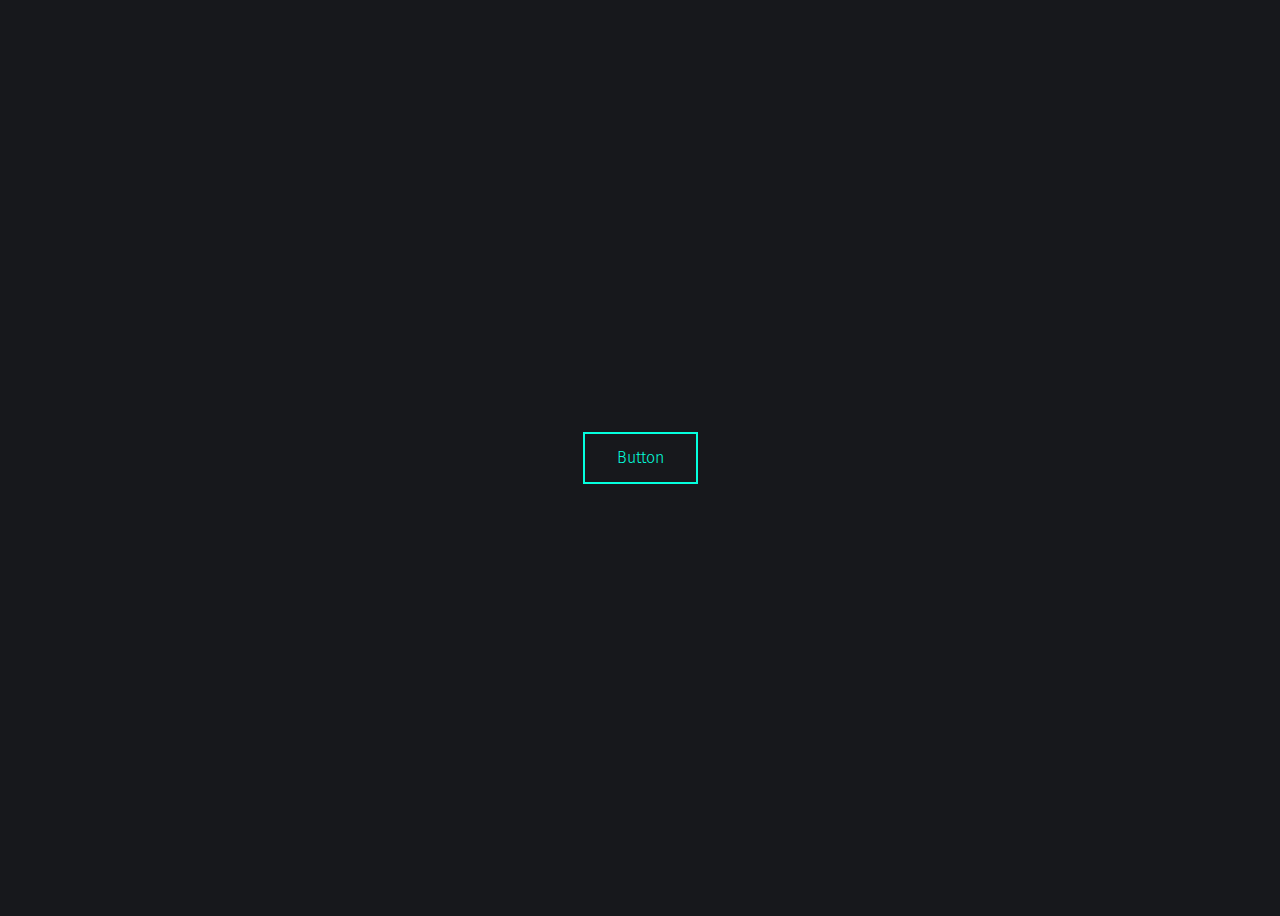
<file: Assignment 3/index.html>
<!DOCTYPE html>
<html>
    <head>
        <link href="https://fonts.googleapis.com/css?family=Fira+Sans:300" rel="stylesheet">
        <link rel="stylesheet" href="style.css">
        <title>Assignmnet 3</title>
    </head>
    <body>
        <div class="button">
            <button class="raise">Button</button>
        </div>
    </body>
</html>
</file>
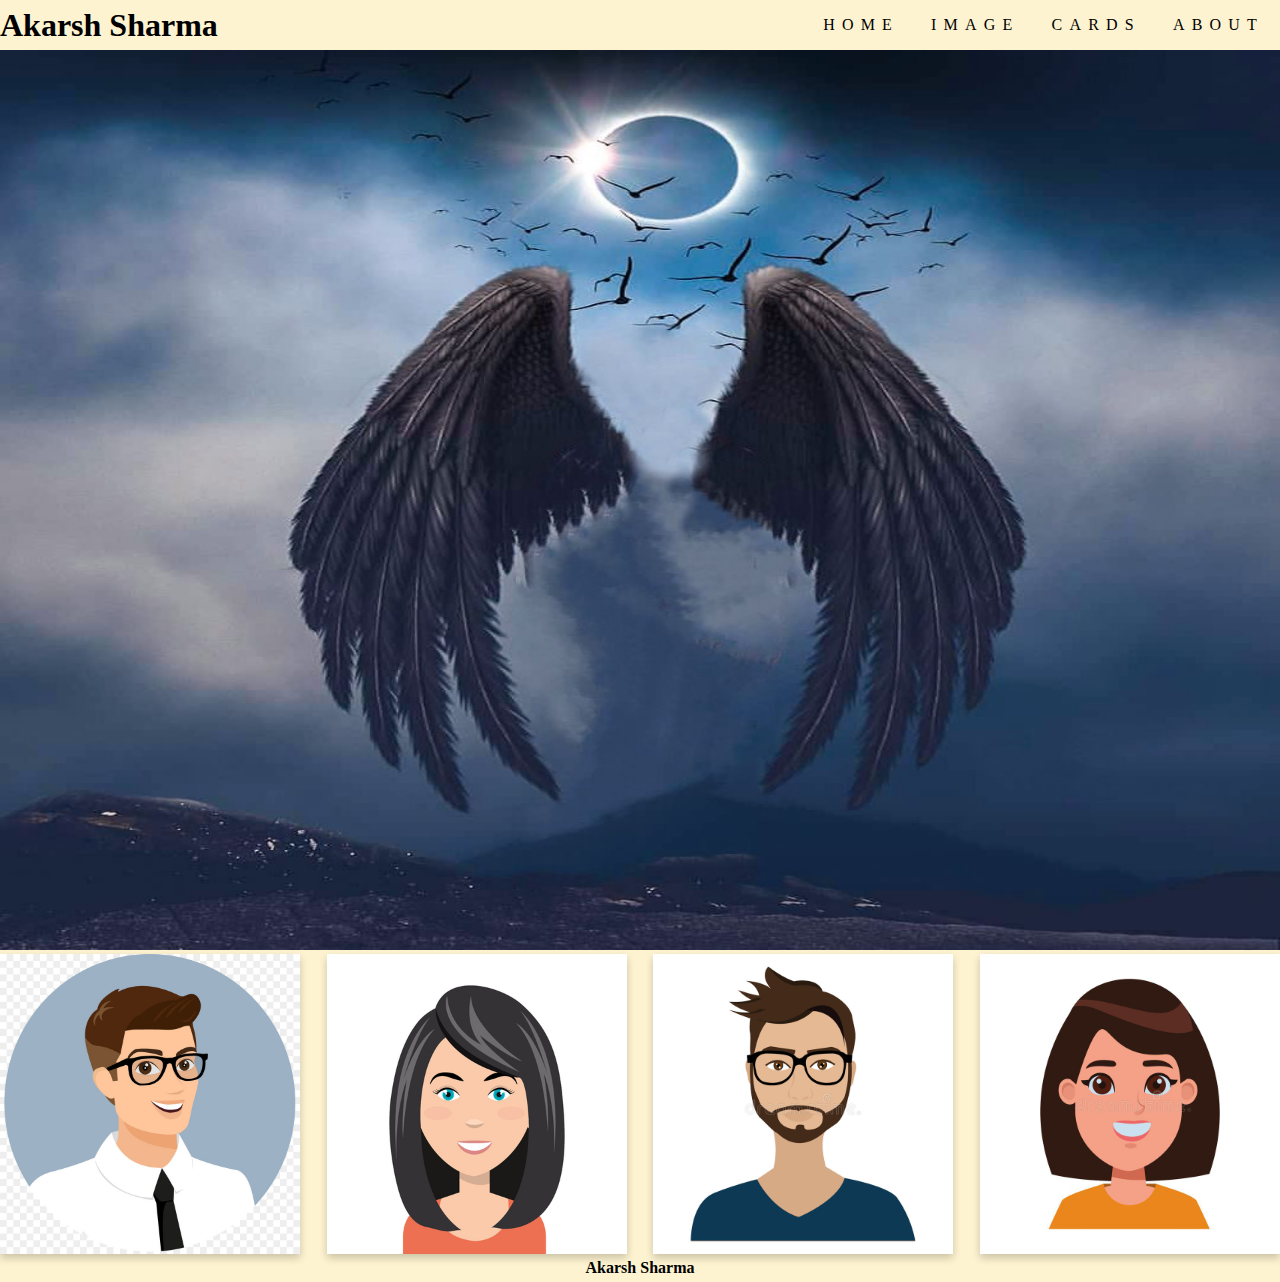
<file: Assignment 2/main.html>
<!DOCTYPE html>
<html>
    <head>
        <link rel="stylesheet" href="style.css">
        <title>Assignment 2</title>
    </head>
    <body>
        
        <!-- Navigation BAR -->
        
        <div class="flex-container">
            <h1>Akarsh Sharma</h1>
            <ul class="navigation">
                <li><a href="#">Home</a></li>
                <li><a href="#bgContainer">Image</a></li>
                <li><a href="#flipCardContainer">Cards</a></li>
                <li><a href="#footerContainer">About</a></li>
            </ul>
        </div>
        
        <!-- Image-->
        
        <div class="bigContainer" id="bigContainer">
            <img src="background.jpg" alt="Background Image" class="bgimg">
        </div>

        <!-- CARDS-->

        <div class="flipCardContainer" id="flipCardContainer">
            <div class="flip-card">
                <div class="flip-card-inner">
                    <div class="flip-card-front">
                        <img src="avatarimage1.jpg" alt="Avatar" id="imgAvatar">
                    </div>
                    <div class="flip-card-back" id="fcb1">
                        <h1>Person 1</h1>
                        <p>Front-end Engineer</p>
                    </div>
                </div>
            </div>

            <div class="flip-card">
                <div class="flip-card-inner">
                    <div class="flip-card-front">
                        <img src="avatarimage3.jpg" alt="Avatar" id="imgAvatar">
                    </div>
                    <div class="flip-card-back" id="fcb2">
                        <h1>Person 2</h1>
                        <p>Back-end Engineer</p>
                    </div>
                </div>
            </div>

            <div class="flip-card">
                <div class="flip-card-inner">
                    <div class="flip-card-front">
                        <img src="avatarimage2.jpg" alt="Avatar" id="imgAvatar">
                    </div>
                    <div class="flip-card-back" id="fcb3">
                        <h1>Person 3</h1>
                        <p>DataBase Engineer</p>
                    </div>
                </div>
            </div>

            <div class="flip-card">
                <div class="flip-card-inner">
                    <div class="flip-card-front">
                        <img src="avatarimage4.jpg" alt="Avatar" id="imgAvatar">
                    </div>
                    <div class="flip-card-back" id="fcb4">
                        <h1>Person 4</h1>
                        <p>Manager</p>
                    </div>
                </div>
            </div>
        </div>

        <!-- About -->
        <div class="footerContainer" id="footerContainer">
            <footer>
                <p>Akarsh Sharma</p>
            </footer>
        </div>
    </body>
</html>
</file>
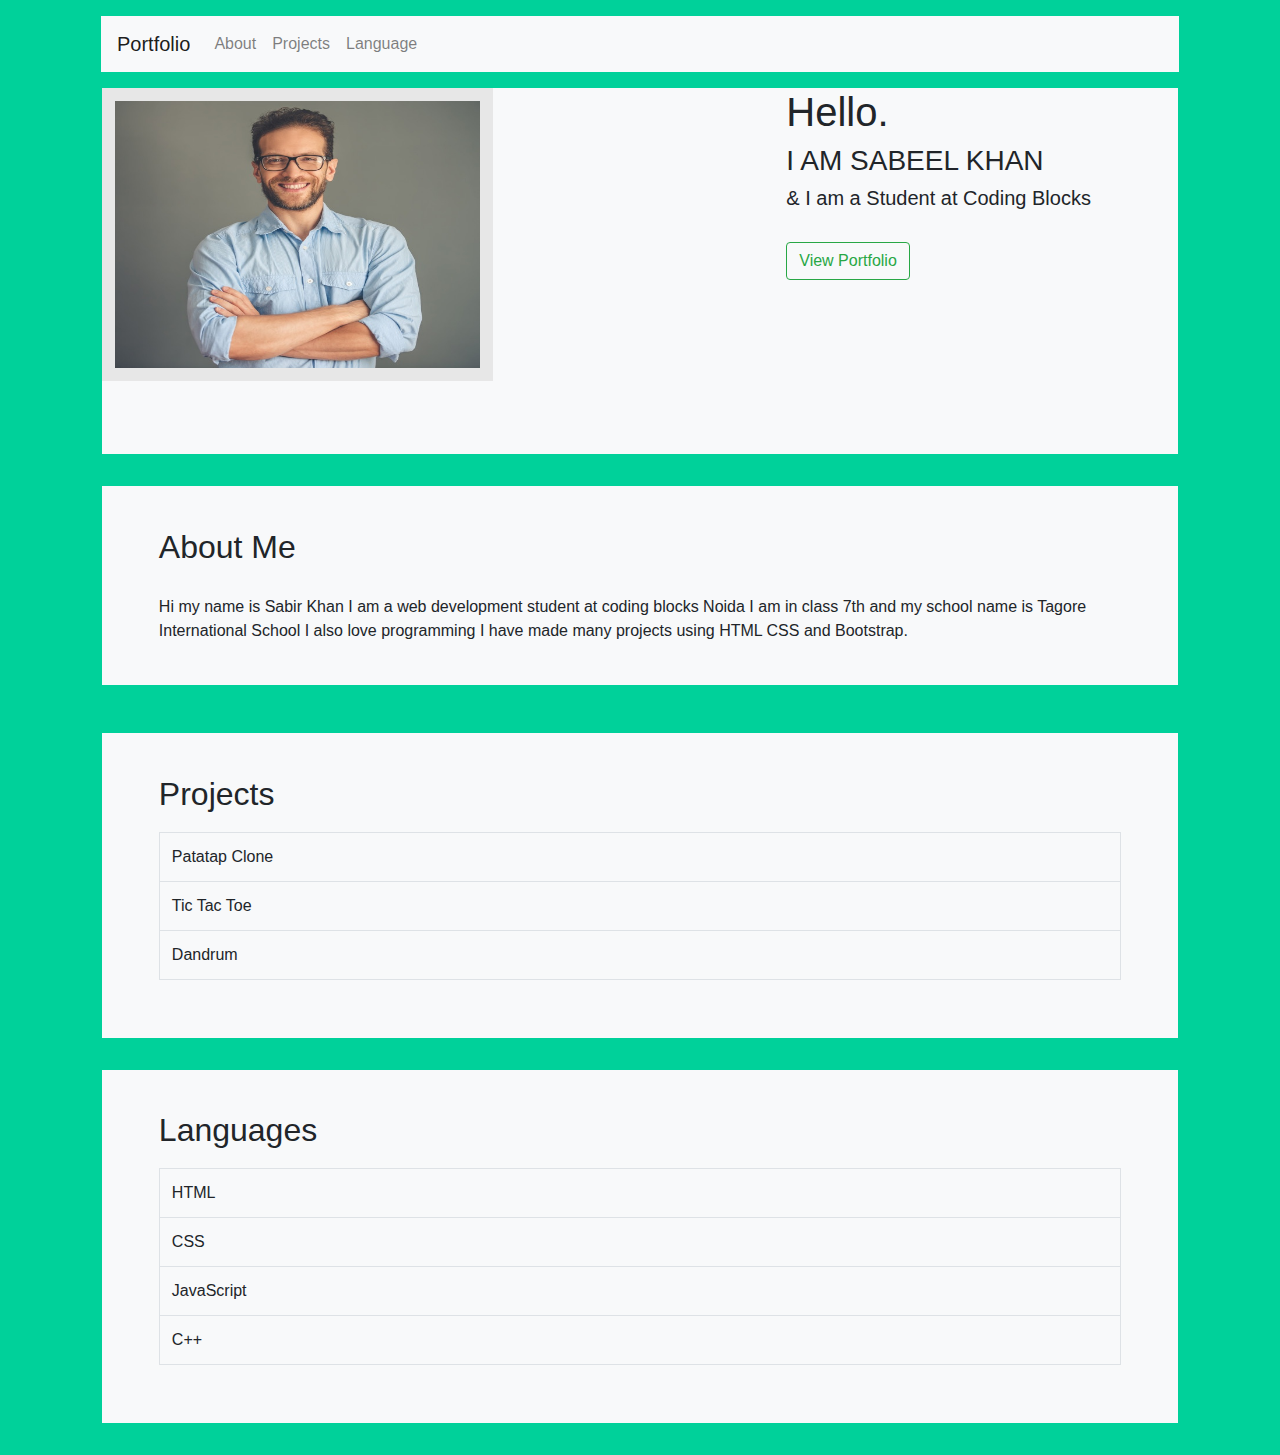
<file: Assignment 4/a.html>
<!DOCTYPE html>
<html lang="en">
<head>
   
    <link rel="stylesheet" href="https://maxcdn.bootstrapcdn.com/bootstrap/4.5.2/css/bootstrap.min.css">
    <script src="https://ajax.googleapis.com/ajax/libs/jquery/3.5.1/jquery.min.js"></script>
    <script src="https://cdnjs.cloudflare.com/ajax/libs/popper.js/1.16.0/umd/popper.min.js"></script>
    <script src="https://maxcdn.bootstrapcdn.com/bootstrap/4.5.2/js/bootstrap.min.js"></script>
    <title>Assignment 4</title>
    <style>
        body{
            background-color: #00d19a; 
        }
        html {
            scroll-behavior: smooth;
        }  
        
        @media screen and (max-width: 600px) {
            #name {
              visibility: hidden;
              clear: both;
              float: left;
              margin: 10px auto 5px 20px;
              width: 0%;
              height:0px;
              display: none;
            }
        }
        @media screen and (min-width: 600px) {
            #xname {
              visibility: hidden;
              clear: both;
              float: left;
              margin: 10px auto 5px 20px;
              width: 0%;
              height:0px;
              display: none;
            }
          }</style>
</head>
<body class="mw-100">
  <!-- navbar  -->
    <div class="container-lg  p-3">
        <div class="navbarContainer container-lg ">
        <nav class="navbar navbar-expand-sm bg-light navbar-light">
            <a class="navbar-brand" href="#name">Portfolio</a>
            <button class="navbar-toggler" type="button" data-toggle="collapse" data-target="#collapsibleNavbar">
            <span class="navbar-toggler-icon"></span>
            </button>
            <div class="collapse navbar-collapse" id="collapsibleNavbar">
            <ul class="navbar-nav">
                <li class="nav-item">
                <a class="nav-link" href="#about">About</a>
                </li>
                <li class="nav-item">
                <a class="nav-link" href="#projects">Projects</a>
                </li>
                <li class="nav-item">
                <a class="nav-link" href="#language">Language</a>
                </li>    
            </ul>
            </div>  
        </nav>
    </div>

    <!-- Name -->

    <div class="container-lg p-3"  >
       
      
      <div class="d-flex flex-row bg-light" id="name">
        <div><img src="img1.jpg" width="60%" height="80%" style="display: block; border-style: solid; border-width: 13px; border-color:rgb(231, 231, 231);"></div>
          <div style="margin-left: 3%; margin-right:3%;">
          <h1>Hello.</h1>
          <h3 class="font-weight-light">I AM SABEEL KHAN</h3>
          <h5 class="font-weight-light">& I am a Student at Coding Blocks</h5><br>
          <button type="button"  class="btn btn-outline-success" style="margin-bottom: 2%;">View Portfolio</button>
        </div>
      </div>
      <div class="d-flex flex-column bg-light"> </div>
    </div>


    <!-- About -->


    <div class="container-lg p-3" id="about">
        <div class="bg-light container-fluid pt-auto" >
            <h2 style="padding: 4% 4% 0% 4%;">About Me</h2>
            <p style="padding: 2% 4% 4% 4%;">Hi my name is Sabir Khan I am a web development student at coding blocks Noida I am in class 7th and my school name is Tagore International School I also love programming I have made many projects using HTML CSS and Bootstrap.</p>
        </div>
    </div>

    <!-- Projects -->

    <div class="container-lg p-3" id="projects">
        <div class="bg-light container-fluid pt-auto" >
            <h2 style="padding: 4% 4% 0% 4%;">Projects</h2>
            <div style="padding: 1% 4% 4% 4%;">
            <table class="table table-bordered" >
                <tbody>
                  <tr>
                    <td>Patatap Clone</td>

                  </tr>
                  <tr>
                    <td>Tic Tac Toe</td>

                  </tr>
                  <tr>
                    <td>Dandrum</td>

                  </tr>
                </tbody>
              </table>
            </div>
        </div>
    </div>


    <!-- Languages -->
    <div class="container-lg p-3" id="language">
        <div class="bg-light container-fluid pt-auto" >
            <h2 style="padding: 4% 4% 0% 4%;">Languages</h2>
            <div style="padding: 1% 4% 4% 4%;">
            <table class="table table-bordered" >
                <tbody>
                  <tr>
                    <td>HTML</td>

                  </tr>
                  <tr>
                    <td>CSS</td>

                  </tr>
                  <tr>
                    <td>JavaScript</td>

                  </tr>
                  <tr>
                    <td>C++</td>

                  </tr>
                </tbody>
              </table>
            </div>
        </div>
    </div>
</body>
</html>
</file>
<file: Assignment 3/style.css>
.raise:hover {
    box-shadow: 0 0.5em 0.5em -0.4em var(--hover);
    transform: translateY(-0.25em);
  }
  
  .raise {
      --color: #04ffde;
      --hover: #ff951c;
    }
    button {
      background: none;
      border: 2px solid;
      font: inherit;
      line-height: 1;
      margin: 0.5em;
      padding: 1em 2em;
      
      cursor: pointer;
   
    }
  
    body {
      color: #fff;
      background: #17181c;
      font: 300 1em "Fira Sans", sans-serif;
      justify-content: center;
      align-content: center;
      align-items: center;
      text-align: center;
      min-height: 100vh;
      display: flex;
    }
    
  button {
      color: var(--color);
      transition: 0.25s;
    }
    button:hover, button:focus {
      border-color: var(--hover);
      color: var(--hover);
    }
</file>
<file: Assignment 2/style.css>
.flex-container {
    display: flex;
    justify-content: space-between;
    align-items: center;
    background: rgb(253, 243, 208);
}

.navigation {
    display: flex;
}

.navigation a {
    display: block;
    padding: 1em;
    color: rgb(0, 0, 0);
}html{
    scroll-behavior: smooth;
}
* {padding: 0; margin: 0; }
body{
    background: rgb(253, 243, 208);
}
.flex-container  {
  display: flex;
  justify-content: space-between;
  align-items: center;
      background: rgb(253, 243, 208);
}

.logo {
  margin: 0 0 0 .45em;
  
}
    .logo a {
      color: rgb(28, 24, 22);
    }

    .logo, .navigation {
        list-style: none;
        text-transform: uppercase;
      
    }

    .logo a, .navigation a {
        text-decoration: none;
        letter-spacing: .45rem;
      
    }

.navigation  {
  display: flex;
}

.navigation a {
  display: block;
  padding: 1em;
  color: rgb(0, 0, 0);
}

.navigation a:hover {
    background: #c5b8ff;
}


@media all and (max-width: 990px) {
  .flex-container {
    flex-direction: column;
  }
  
  .logo {
  margin: 0;
}
  
  .navigation  {
    width: 100%;
    justify-content: space-around;
  }
}



@media all and (max-width: 600px) {
 
  .logo {
    margin: .25em 0;
    align-self: left; 
}
  
  .navigation {
    flex-direction: column;
  }
  
  .navigation a { 
    text-align: center; 
    padding: 10px;
     
  }
  
  
}

.bgimg{
    width: 100%;
    height: 100vh;
}



.flipCardContainer{
    display: flex;
  align-items: center;
  justify-content: space-between;
}

.flip-card {
    background-color: transparent;
    width: 300px;
    height: 300px;
    perspective: 1000px;
  }
  #imgAvatar{
    width: 100%;
    height: 300px;
}
  
  .flip-card-inner {
    position: relative;
    width: 100%;
    height: 100%;
    text-align: center;
    transition: transform 0.6s;
    transform-style: preserve-3d;
    box-shadow: 0 4px 8px 0 rgba(0,0,0,0.2);
  }
  
  .flip-card:hover .flip-card-inner {
    transform: rotateY(180deg);
  }
  
  .flip-card-front, .flip-card-back {
    position: absolute;
    width: 100%;
    height: 100%;
    -webkit-backface-visibility: hidden;
    backface-visibility: hidden;
  }
  
  .flip-card-front {
    background-color: #bbb;
    color: black;
  }
  
#fcb1{
    background-color: #ec790e;
    color: white;
    transform: rotateY(180deg);
}
#fcb2{
    background-color: #3b9e3b;
    color: white;
    transform: rotateY(180deg);
}
#fcb3{
    background: rgb(255, 247, 216);
    color: black;
    transform: rotateY(180deg);
}
#fcb4{
    background-color: #3b9e3b;
    color: white;
    transform: rotateY(180deg);
}
footer {
    text-align: center;
    padding: 5px;
    background: rgb(253, 243, 208);
    text-decoration: none;
    color: rgb(0, 0, 0);
    font-weight: 800;
  }
</file>
